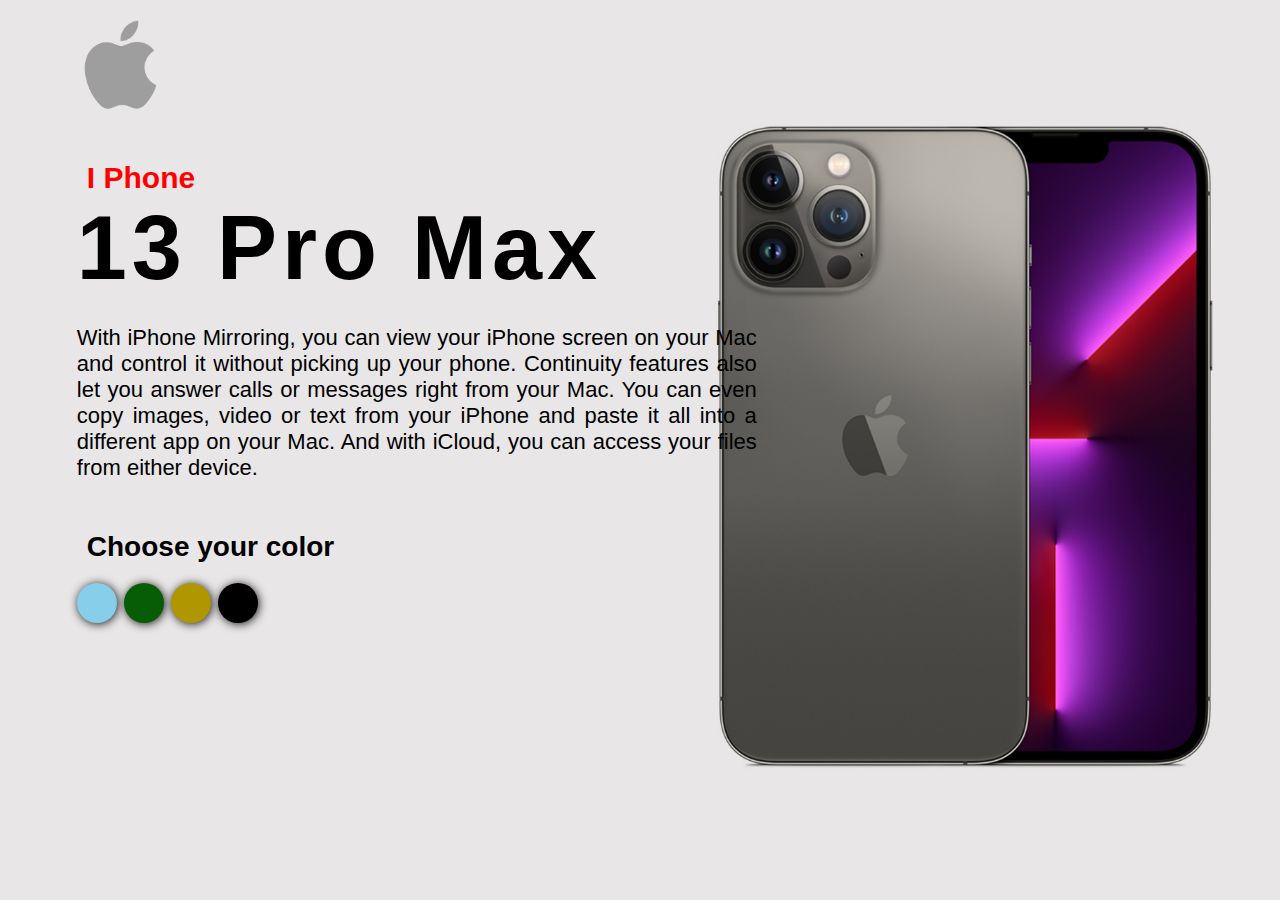
<file: templates/iphone.html>
<html>
    <head>
    <title>Chance Background</title>
    <link href="/static/css/iphone.css" rel="stylesheet" type="text/css">
    <link href="https://cdnjs.cloudflare.com/ajax/libs/font-awesome/6.7.0/css/all.min.css" rel="stylesheet" type="text/css">
    
    </head>
    <body>
          
          <div class="main" id="phone">
              <nav>
                <div class="logo">
                    <img src="/static/images/ip.png">
                
                  </div>
              </nav>
              <div class="contant">
                  <h1>I Phone</h1>
                  <h2>13 Pro Max</h2>
                  <p>With iPhone Mirroring, you can view your iPhone screen on your Mac and control it without picking up your phone.
                     Continuity features also let you answer calls or messages right from your Mac. 
                     You can even copy images, video or text from your iPhone and paste it all into a different app on your Mac.
                     And with iCloud, you can access your files from either device.
                    </p>

                    <div class="choes">
                         <h1>Choose your color</h1>

                    </div>
                    <div class="select">

                      <div id="Blue"></div>
                      <div id="Green"></div>
                      <div id="Gold"></div>
                      <div id="Black"></div>

                    </div>
              </div>
          </div>
                
    
  
    <script>
    
      let Bluebtn = document.getElementById("Blue")
      let Greenbtn = document.getElementById("Green")
      let Goldbtn = document.getElementById("Gold")
      let Blackbtn = document.getElementById("Black")
      let phone = document.getElementById("phone")
    
  
  
  
  
  
  Bluebtn.onclick=function(){
    phone.style.backgroundImage="url('/static/images/Blue.jpg')";
    }
  
  Greenbtn.onclick=function(){
    phone.style.backgroundImage="url('/static/images/Green.jpg')";
  
    }
  
    Goldbtn.onclick=function(){
      phone.style.backgroundImage="url('/static/images/Gold.jpg')";
    }
  
    Blackbtn.onclick=function(){
      phone.style.backgroundImage="url('/static/images/Black.jpg')";
  }
</script>
  
</body>
</html>
</file>
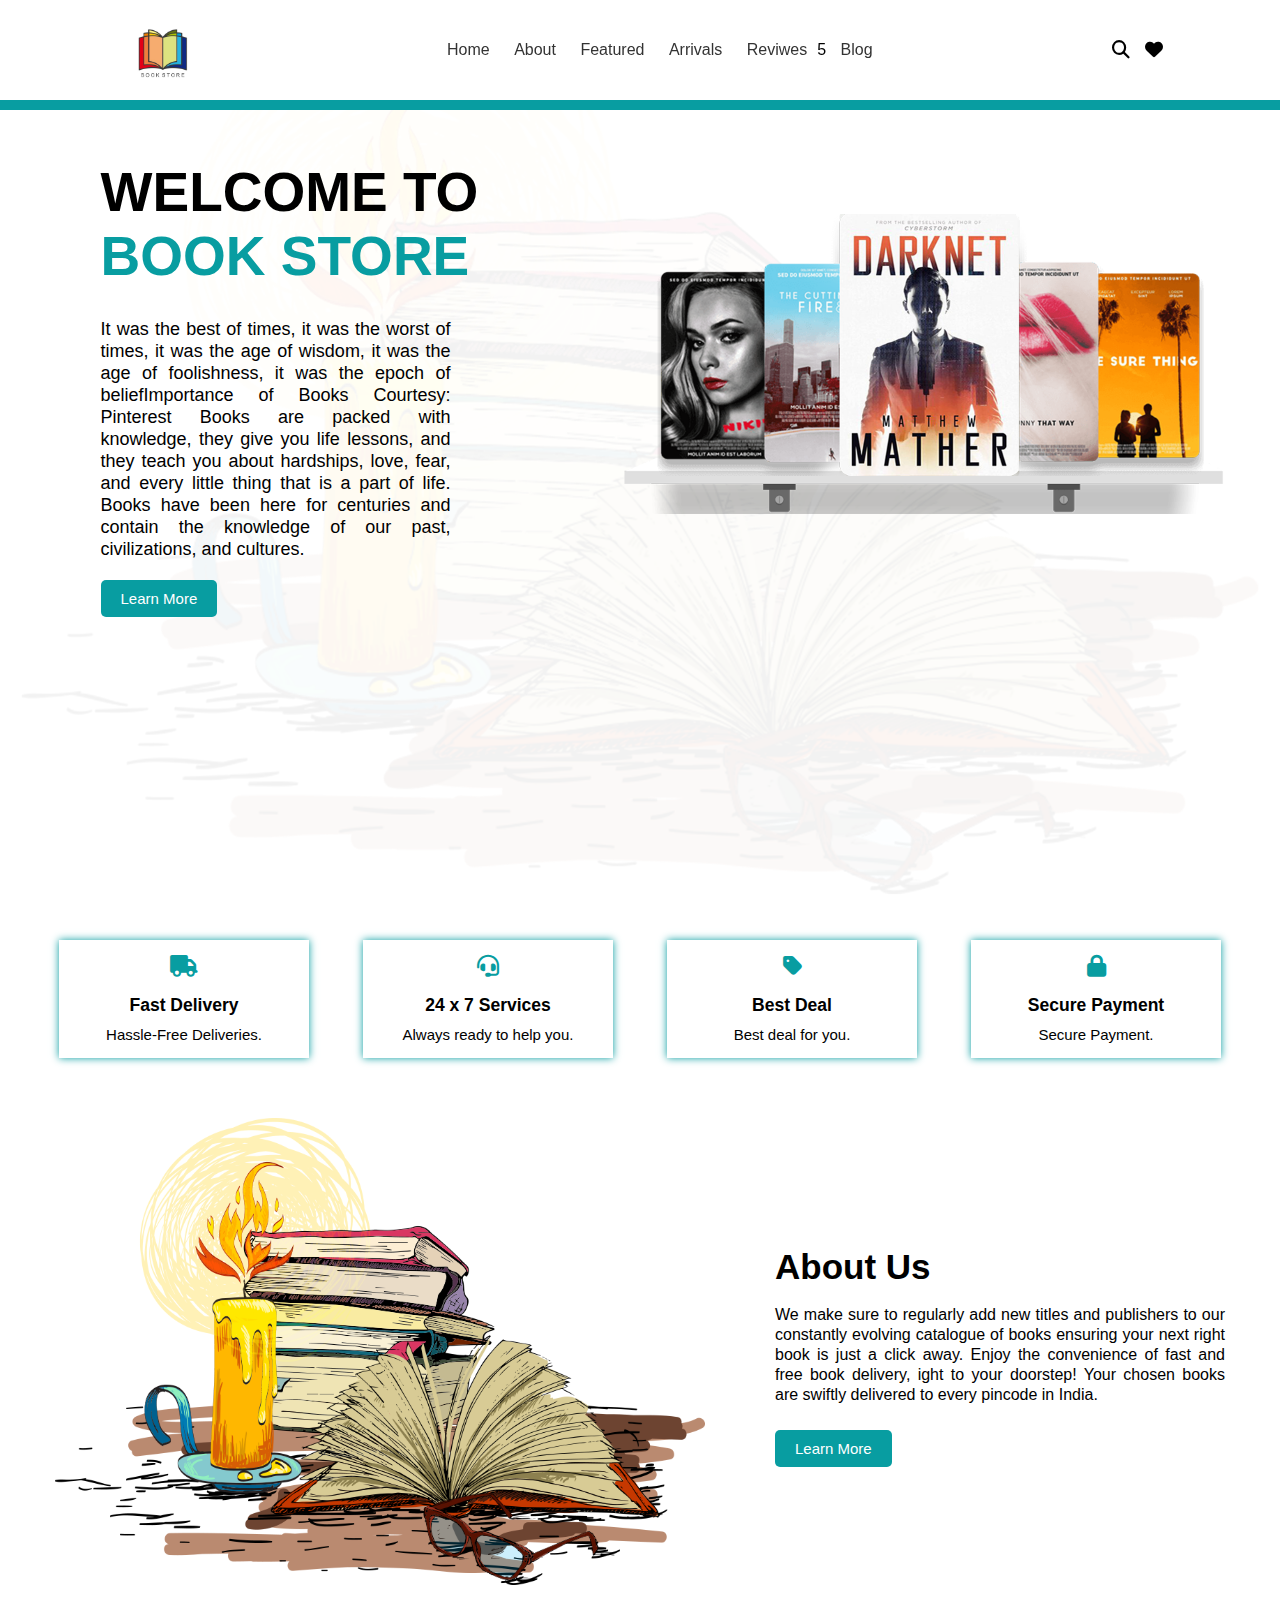
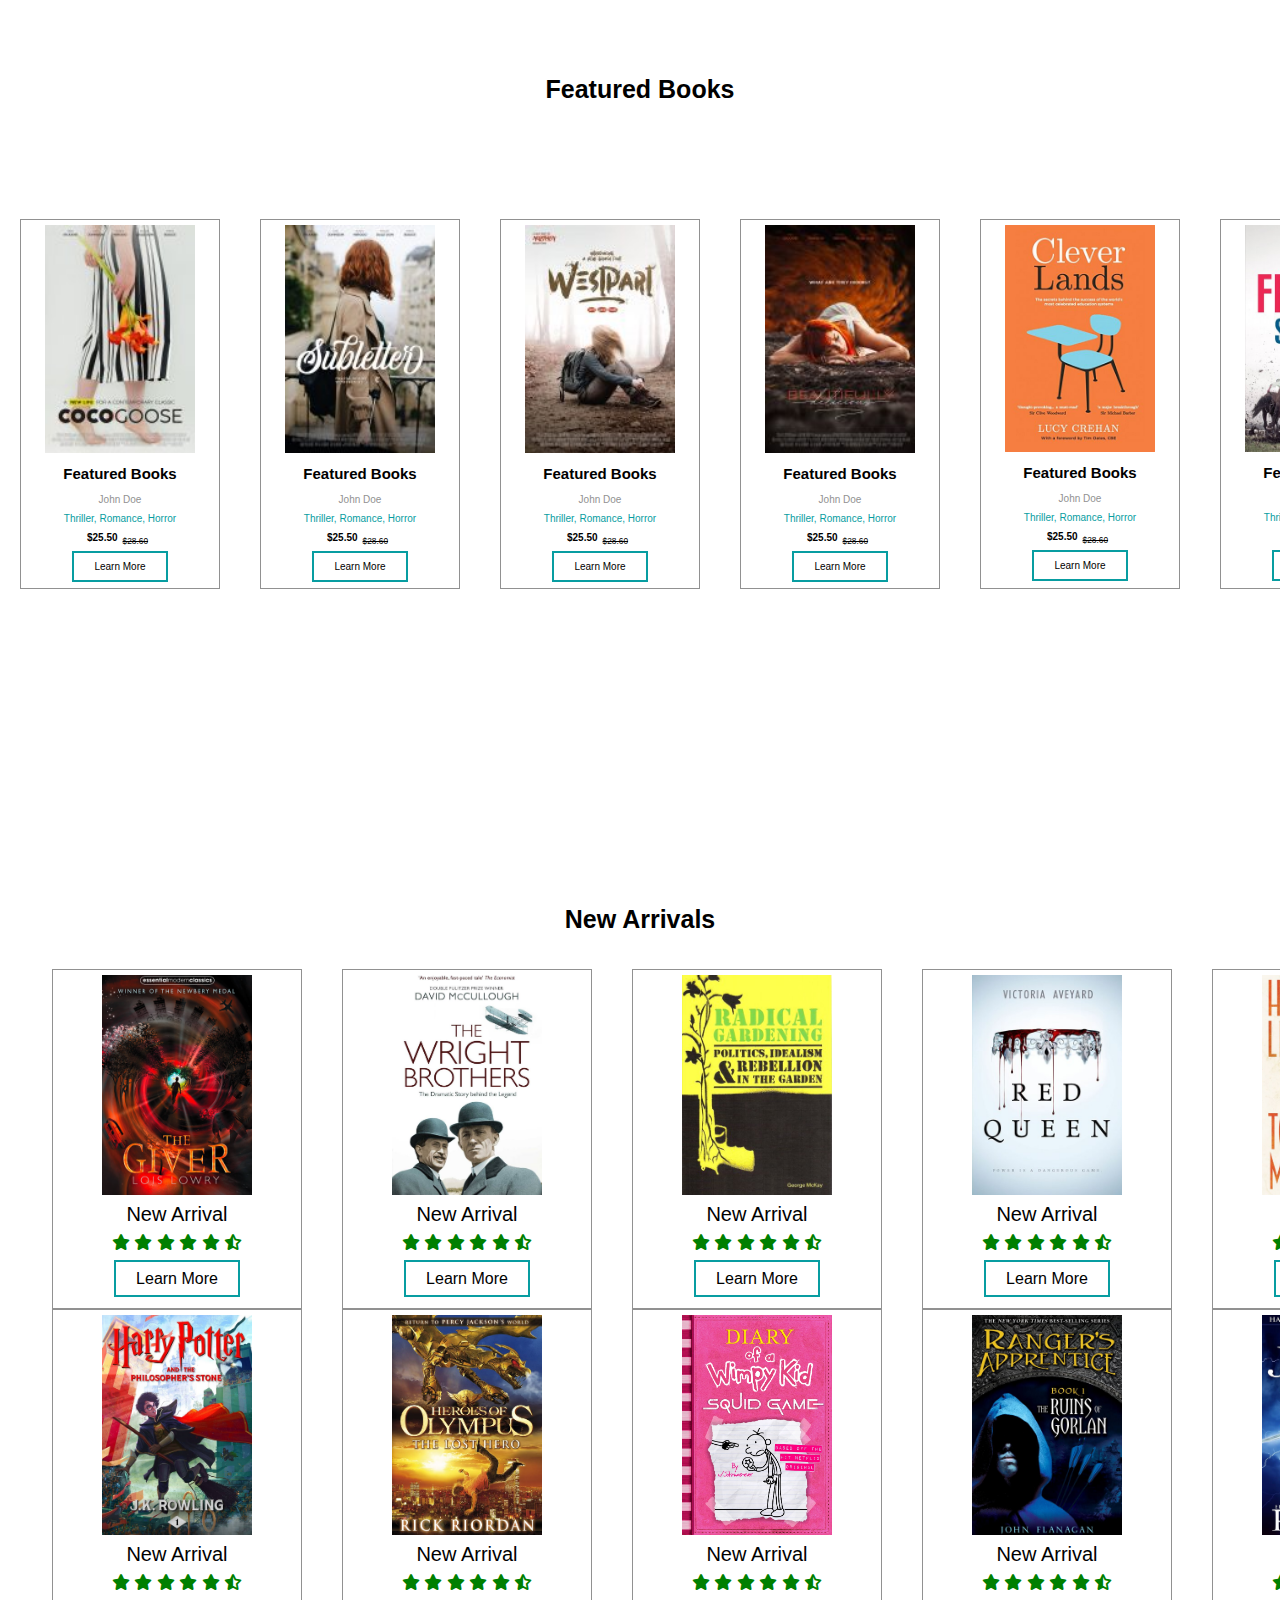
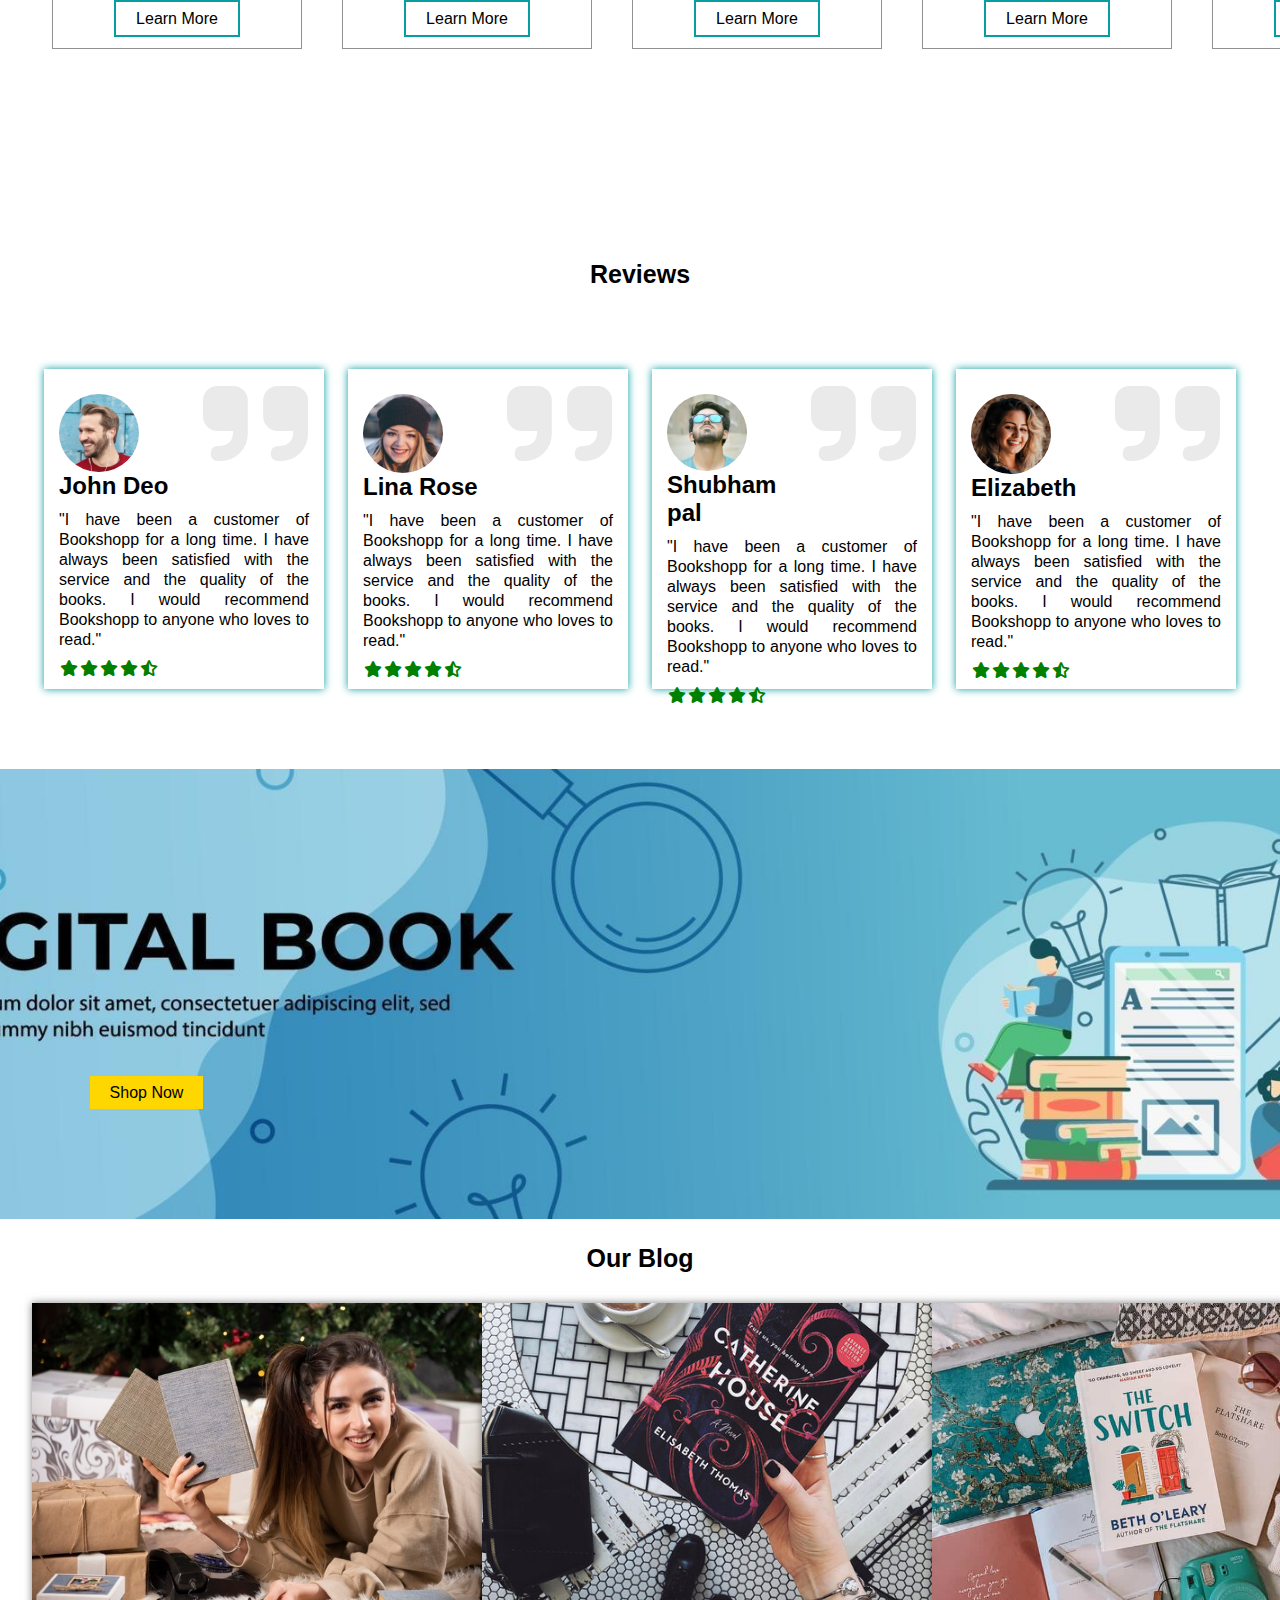
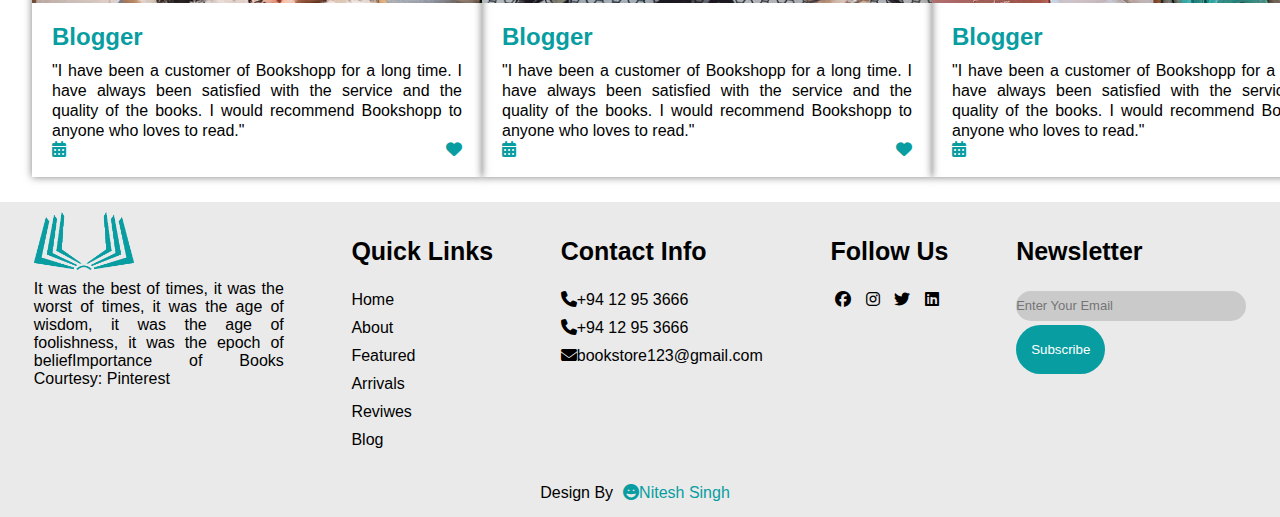
<file: templates/mybook.html>
<html>
    <head>
    <title>Bookshopp</title>
    <link href="/static/css/mystore.css" rel="stylesheet" type="text/css">
    <link href="https://cdnjs.cloudflare.com/ajax/libs/font-awesome/6.7.0/css/all.min.css" rel="stylesheet" type="text/css">
    </head>
    <body>

        <section>

            <nav> 

                <div class="logo">
                     <img src="/static/images/logo.jpg">
                </div>

                <ul>
                    
                    <li><a href="#Home">Home</a></li>
                    <li><a href="#About">About</a></li>
                    <li><a href="#Featured">Featured</a></li>
                    <li><a href="#Arrivals">Arrivals</a></li>
                    <li><a href="#Reviwes">Reviwes</a></li>5
                    <li><a href="#Blog">Blog</a></li>
                </ul>

                <div class="social_icon">
                    <i class="fa-solid fa-magnifying-glass"></i>
                    <i class="fa-solid fa-heart"></i>
                </div>

            </nav>

            <div class="main">

                <div class="main_tag">
                    <h1>WELCOME TO<br><span>BOOK STORE</span></h1>

                    <p>It was the best of times, it was the worst of times, it was the age of wisdom, it was the age of 
                      foolishness, it was the epoch of beliefImportance of Books
                      Courtesy: Pinterest
                      Books are packed with knowledge, they give you life lessons, and they teach you about hardships, love,
                      fear, and every little thing that is a part of life.
                      Books have been here for centuries and contain the knowledge of our past, civilizations, and cultures.

                    </p>
                    <a href="#" class="main_btn" font-size="">Learn More</a>
                </div>

                <div class="main_img">
                    <img src="/static/images/table.png" height="200px" width="400px">
                </div>
                


            </section>    

         
             <!--services-->
        <div class="services">

            <div class="services_box">

                <div class="services_card">

                    <i class="fa-solid fa-truck"></i>
                    <h3> Fast Delivery</h3>
                    <p>  
                        Hassle-Free Deliveries. 
                        
                    </p>   
                </div>


                <div class="services_card">
                    <i class="fa-solid fa-headset"></i>
                   <h3> 24 x 7 Services</h3>
                   <p>  
                        Always ready to help you.
                    
                   </p>   
               </div> 

               <div class="services_card">

                    <i class="fa-solid fa-tag"></i>
                    <h3> Best Deal</h3>
                    <p>  
                        Best deal for you.
                        
                    </p>   
               </div> 
               <div class="services_card">

                    <i class="fa-solid fa-lock"></i>
                    <h3> Secure Payment </h3>
                    <p>  
                        Secure Payment.
                        
                    </p>   


        
               </div> 

            </div> 

        </div>






        <!--About-->

            <div class="about">
                <div class="about_img">
                    <img src="/static/images/about.png" >
            </div>
            
            <div class="about_tag">
                <h1>About Us</h1>
            <p>
                We make sure to regularly add new titles and
                publishers to our constantly evolving catalogue of books
                ensuring your next right book is just a click away.
                Enjoy the convenience of fast and free book delivery, 
                ight to your doorstep! Your chosen books are swiftly delivered to 
                every pincode in India.
            </p>
            <a href="#" class="about_btn">Learn More</a>
           </div>
        </div>





        <!--Books-->
        <div class="featured_book">
            
            <h1>Featured Books</h1>

            <div class="featured_book_box">

                <div class="featured_book_card">

                    <div class="featured_book_img" >
                        <img src="/static/images/book_1.jpg">

                    </div>
                    
                <div class="featured_book_tag">
                    <h2>Featured Books</h2>
                    <p class="writer">John Doe</p>
                    <div class="categories">Thriller, Romance, Horror</div>
                    <p class="book_price">$25.50<sub><del>$28.60</sub></del></p>
                    <a href="#" class="f_btn">Learn More</a>
                </div>

            </div>

            <div class="featured_book_card">

                <div class="featured_book_img" >
                    <img src="/static/images/book_2.jpg">

                </div>
                
            <div class="featured_book_tag">
                <h2>Featured Books</h2>
                <p class="writer">John Doe</p>
                <div class="categories">Thriller, Romance, Horror</div>
                <p class="book_price">$25.50<sub><del>$28.60</sub></del></p>
                <a href="#" class="f_btn">Learn More</a>
            </div>

        </div>


        <div class="featured_book_card">

            <div class="featured_book_img" >
                <img src="/static/images/book_3.jpg">

            </div>
            
        <div class="featured_book_tag">
            <h2>Featured Books</h2>
            <p class="writer">John Doe</p>
            <div class="categories">Thriller, Romance, Horror</div>
            <p class="book_price">$25.50<sub><del>$28.60</sub></del></p>
            <a href="#" class="f_btn">Learn More</a>
        </div>

     </div>


     <div class="featured_book_card">

        <div class="featured_book_img" >
            <img src="/static/images/book_4.jpg">

        </div>
        
    <div class="featured_book_tag">
        <h2>Featured Books</h2>
        <p class="writer">John Doe</p>
        <div class="categories">Thriller, Romance, Horror</div>
        <p class="book_price">$25.50<sub><del>$28.60</sub></del></p>
        <a href="#" class="f_btn">Learn More</a>
    </div>

</div>


<div class="featured_book_card">

    <div class="featured_book_img" >
        <img src="/static/images/book_5.jpg">

    </div>
    
<div class="featured_book_tag">
    <h2>Featured Books</h2>
    <p class="writer">John Doe</p>
    <div class="categories">Thriller, Romance, Horror</div>
    <p class="book_price">$25.50<sub><del>$28.60</sub></del></p>
    <a href="#" class="f_btn">Learn More</a>
</div>

</div>


<div class="featured_book_card">

    <div class="featured_book_img" >
        <img src="/static/images/book_6.jpg">

    </div>
    
<div class="featured_book_tag">
    <h2>Featured Books</h2>
    <p class="writer">John Doe</p>
    <div class="categories">Thriller, Romance, Horror</div>
    <p class="book_price">$25.50<sub><del>$28.60</sub></del></p>
    <a href="#" class="f_btn">Learn More</a>
</div>

</div>

<div class="featured_book_card">

    <div class="featured_book_img" >
        <img src="/static/images/book_9.jpg">

    </div>
    
<div class="featured_book_tag">
    <h2>Featured Books</h2>
    <p class="writer">John Doe</p>
    <div class="categories">Thriller, Romance, Horror</div>
    <p class="book_price">$25.50<sub><del>$28.60</sub></del></p>
    <a href="#" class="f_btn">Learn More</a>
</div>

</div>


</div>
</div>

<!--Arrivals-->
<div class="arrivals">
     <h1>New Arrivals</h1>

     <div class="arrivals_box">

        <div class="arrivals_card">
            
            <div class="arrivals_image">
                <img src="/static/images/arrival_1.jpg">

            </div>
            <div class="arrivals_tag">
                <p>New Arrival</p>
                <div class="arrivals_icon">
                    <i class="fa-solid fa-star"></i>
                    <i class="fa-solid fa-star"></i>
                    <i class="fa-solid fa-star"></i>
                    <i class="fa-solid fa-star"></i>
                    <i class="fa-solid fa-star"></i>
                    <i class="fa-solid fa-star-half-stroke"></i>
                </div>
                <a href="#" class="arrivals_btn">Learn More</a>


            </div>

        </div>

        <div class="arrivals_card">
            
            <div class="arrivals_image">
                <img src="/static/images/arrival_2.jpg">

            </div>
            <div class="arrivals_tag">
                <p>New Arrival</p>
                <div class="arrivals_icon">
                    <i class="fa-solid fa-star"></i>
                    <i class="fa-solid fa-star"></i>
                    <i class="fa-solid fa-star"></i>
                    <i class="fa-solid fa-star"></i>
                    <i class="fa-solid fa-star"></i>
                    <i class="fa-solid fa-star-half-stroke"></i>
                </div>
                <a href="#" class="arrivals_btn">Learn More</a>


            </div>

        </div>

        <div class="arrivals_card">
            
            <div class="arrivals_image">
                <img src="/static/images/arrival_3.jpg">

            </div>
            <div class="arrivals_tag">
                <p>New Arrival</p>
                <div class="arrivals_icon">
                    <i class="fa-solid fa-star"></i>
                    <i class="fa-solid fa-star"></i>
                    <i class="fa-solid fa-star"></i>
                    <i class="fa-solid fa-star"></i>
                    <i class="fa-solid fa-star"></i>
                    <i class="fa-solid fa-star-half-stroke"></i>
                </div>
                <a href="#" class="arrivals_btn">Learn More</a>


            </div>

        </div>

        <div class="arrivals_card">
            
            <div class="arrivals_image">
                <img src="/static/images/arrival_4.jpg">

            </div>
            <div class="arrivals_tag">
                <p>New Arrival</p>
                <div class="arrivals_icon">
                    <i class="fa-solid fa-star"></i>
                    <i class="fa-solid fa-star"></i>
                    <i class="fa-solid fa-star"></i>
                    <i class="fa-solid fa-star"></i>
                    <i class="fa-solid fa-star"></i>
                    <i class="fa-solid fa-star-half-stroke"></i>
                </div>
                <a href="#" class="arrivals_btn">Learn More</a>


            </div>

        </div>

        <div class="arrivals_card">
            
            <div class="arrivals_image">
                <img src="/static/images/arrival_5.jpg">

            </div>
            <div class="arrivals_tag">
                <p>New Arrival</p>
                <div class="arrivals_icon">
                    <i class="fa-solid fa-star"></i>
                    <i class="fa-solid fa-star"></i>
                    <i class="fa-solid fa-star"></i>
                    <i class="fa-solid fa-star"></i>
                    <i class="fa-solid fa-star"></i>
                    <i class="fa-solid fa-star-half-stroke"></i>
                </div>
                <a href="#" class="arrivals_btn">Learn More</a>
            


            </div>

        </div>
        <div class="arrivals_card">
            
            <div class="arrivals_image">
                <img src="/static/images/arrival_6.jpg">

            </div>
            <div class="arrivals_tag">
                <p>New Arrival</p>
                <div class="arrivals_icon">
                    <i class="fa-solid fa-star"></i>
                    <i class="fa-solid fa-star"></i>
                    <i class="fa-solid fa-star"></i>
                    <i class="fa-solid fa-star"></i>
                    <i class="fa-solid fa-star"></i>
                    <i class="fa-solid fa-star-half-stroke"></i>
                </div>
                <a href="#" class="arrivals_btn">Learn More</a>
            


            </div>

        </div>
        <div class="arrivals_card">
            
            <div class="arrivals_image">
                <img src="/static/images/arrival_7.jpg">

            </div>
            <div class="arrivals_tag">
                <p>New Arrival</p>
                <div class="arrivals_icon">
                    <i class="fa-solid fa-star"></i>
                    <i class="fa-solid fa-star"></i>
                    <i class="fa-solid fa-star"></i>
                    <i class="fa-solid fa-star"></i>
                    <i class="fa-solid fa-star"></i>
                    <i class="fa-solid fa-star-half-stroke"></i>
                </div>
                <a href="#" class="arrivals_btn">Learn More</a>
            


            </div>

        </div>

        <div class="arrivals_card">
            
            <div class="arrivals_image">
                <img src="/static/images/arrival_8.webp">

            </div>
            <div class="arrivals_tag">
                <p>New Arrival</p>
                <div class="arrivals_icon">
                    <i class="fa-solid fa-star"></i>
                    <i class="fa-solid fa-star"></i>
                    <i class="fa-solid fa-star"></i>
                    <i class="fa-solid fa-star"></i>
                    <i class="fa-solid fa-star"></i>
                    <i class="fa-solid fa-star-half-stroke"></i>
                </div>
                <a href="#" class="arrivals_btn">Learn More</a>
            


            </div>

        </div>
        
        <div class="arrivals_card">
            
            <div class="arrivals_image">
                <img src="/static/images/arrival_9.jpg">

            </div>
            <div class="arrivals_tag">
                <p>New Arrival</p>
                <div class="arrivals_icon">
                    <i class="fa-solid fa-star"></i>
                    <i class="fa-solid fa-star"></i>
                    <i class="fa-solid fa-star"></i>
                    <i class="fa-solid fa-star"></i>
                    <i class="fa-solid fa-star"></i>
                    <i class="fa-solid fa-star-half-stroke"></i>
                </div>
                <a href="#" class="arrivals_btn">Learn More</a>
            


            </div>

        </div>

        <div class="arrivals_card">
            
            <div class="arrivals_image">
                <img src="/static/images/arrival_10.jpg">

            </div>
            <div class="arrivals_tag">
                <p>New Arrival</p>
                <div class="arrivals_icon">
                    <i class="fa-solid fa-star"></i>
                    <i class="fa-solid fa-star"></i>
                    <i class="fa-solid fa-star"></i>
                    <i class="fa-solid fa-star"></i>
                    <i class="fa-solid fa-star"></i>
                    <i class="fa-solid fa-star-half-stroke"></i>
                </div>
                <a href="#" class="arrivals_btn">Learn More</a>
            


            </div>

        </div>

        


        


        

            

     </div>


</div>




<!--Reviews-->

<div class='review'>
    <h1>Reviews</h1>
    
    <div class="review_box">

        <div class="review_card">
            <i class="fa-solid fa-quote-right"></i>
            <div class="card_top">
                <img src="/static/images/review_1.png">
            </div>
            <div class="card">
                <h2>John Deo</h2>
                <p>
                    "I have been a customer of Bookshopp for a long time. 
                    I have always been satisfied with the service and the quality of the books.
                    I would recommend Bookshopp to anyone who loves to read."
                </p>
                <div class="review_icon">
                    <i class="fa-solid fa-star"></i>
                    <i class="fa-solid fa-star"></i>
                    <i class="fa-solid fa-star"></i>
                    <i class="fa-solid fa-star"></i>
                    <i class="fa-solid fa-star-half-stroke"></i>

                </div>

            </div>

            </div>

            <div class="review_card">
                <i class="fa-solid fa-quote-right"></i>
                <div class="card_top">
                    <img src="/static/images/review_2.png">
                </div>
                <div class="card">
                    <h2>Lina Rose</h2>
                    <p>
                        "I have been a customer of Bookshopp for a long time. 
                        I have always been satisfied with the service and the quality of the books.
                        I would recommend Bookshopp to anyone who loves to read."
                    </p>
                    <div class="review_icon">
                        <i class="fa-solid fa-star"></i>
                        <i class="fa-solid fa-star"></i>
                        <i class="fa-solid fa-star"></i>
                        <i class="fa-solid fa-star"></i>
                        <i class="fa-solid fa-star-half-stroke"></i>
    
                    </div>
    
                </div>
    
                </div>
                <div class="review_card">
                    <i class="fa-solid fa-quote-right"></i>
                    <div class="card_top">
                        <img src="/static/images/review_3.png">
                    </div>
                    <div class="card">
                        <h2>Shubham pal</h2>
                        <p>
                            "I have been a customer of Bookshopp for a long time. 
                            I have always been satisfied with the service and the quality of the books.
                            I would recommend Bookshopp to anyone who loves to read."
                        </p>
                        <div class="review_icon">
                            <i class="fa-solid fa-star"></i>
                            <i class="fa-solid fa-star"></i>
                            <i class="fa-solid fa-star"></i>
                            <i class="fa-solid fa-star"></i>
                            <i class="fa-solid fa-star-half-stroke"></i>
        
                        </div>
        
                    </div>
        
                    </div>
                    <div class="review_card">
                        <i class="fa-solid fa-quote-right"></i>
                        <div class="card_top">
                            <img src="/static/images/review_4.png">
                        </div>
                        <div class="card">
                            <h2>Elizabeth</h2>
                            <p>
                                "I have been a customer of Bookshopp for a long time. 
                                I have always been satisfied with the service and the quality of the books.
                                I would recommend Bookshopp to anyone who loves to read."
                            </p>
                            <div class="review_icon">
                                <i class="fa-solid fa-star"></i>
                                <i class="fa-solid fa-star"></i>
                                <i class="fa-solid fa-star"></i>
                                <i class="fa-solid fa-star"></i>
                                <i class="fa-solid fa-star-half-stroke"></i>
            
                            </div>
            
                        </div>
            
                        </div>

        </div>

    </div>


</div>






<!--Banner-->

<div class="banner">
    <a href="#" class="banner_btn">Shop Now</a>

</div>

<!--Blog-->

<div class="blog">
    <h1>Our Blog</h1>
    <div class='blog_box'>
         
          <div class="blog_card">
            <div class="blog_img">
                <img src="/static/images/blog_1.jpg">
            </div>
            <div class="blog_tag">
                <h2>Blogger</h2>
                <p>
                    "I have been a customer of Bookshopp for a long time. 
                    I have always been satisfied with the service and the quality of the books.
                    I would recommend Bookshopp to anyone who loves to read."
                </p>
            
                <div class="blog_icon">
                    <i class="fa-solid fa-calendar-days"></i>
                    <i class="fa-solid fa-heart"></i>
                </div>

            </div>
            
            </div>
            <div class="blog_card">
                <div class="blog_img">
                    <img src="/static/images/blog_2.jpg">
                </div>
                <div class="blog_tag">
                    <h2>Blogger</h2>
                    <p>
                        "I have been a customer of Bookshopp for a long time. 
                        I have always been satisfied with the service and the quality of the books.
                        I would recommend Bookshopp to anyone who loves to read."
                    </p>
                
                    <div class="blog_icon">
                        <i class="fa-solid fa-calendar-days"></i>
                        <i class="fa-solid fa-heart"></i>
                    </div>
    
                </div>
                
                </div>
                <div class="blog_card">
                    <div class="blog_img">
                        <img src="/static/images/blog_3.jpg">
                    </div>
                    <div class="blog_tag">
                        <h2>Blogger</h2>
                        <p>
                            "I have been a customer of Bookshopp for a long time. 
                            I have always been satisfied with the service and the quality of the books.
                            I would recommend Bookshopp to anyone who loves to read."
                        </p>
                    
                        <div class="blog_icon">
                            <i class="fa-solid fa-calendar-days"></i>
                            <i class="fa-solid fa-heart"></i>
                        </div>
        
                    </div>
                    
                    </div>
            
            

    </div>


</div>


<!--Footer-->
<footer>
    <div class="footer_main">

        <div class="tag">
            <img src="/static/images/logo.png">
            <p>
                It was the best of times, it was the worst of times, it was the age of wisdom, it was the age of 
                foolishness, it was the epoch of beliefImportance of Books
                Courtesy: Pinterest
                
            </p>

        </div>
        <div class="tag">
            <h1>Quick Links</h1>
            <a href="#">Home</a>
            <a href="#">About</a>
            <a href="#">Featured</a>
            <a href="#">Arrivals</a>
            <a href="#">Reviwes</a>
            <a href="#">Blog</a>
            

        </div>
             
        <div class="tag">
            <h1>Contact Info</h1>
            <a href="#"><i class="fa-solid fa-phone"></i>+94 12 95 3666</a>
            <a href="#"><i class="fa-solid fa-phone"></i>+94 12 95 3666</a>
            <a href="#"><i class="fa-solid fa-envelope"></i>bookstore123@gmail.com</a>
            
        </div>
        <div class="tag">
            <h1>Follow Us</h1>
            <div class="social_link">
                <i class="fa-brands fa-facebook"></i>
                <i class="fa-brands fa-instagram"></i>
                <i class="fa-brands fa-twitter"></i>
                <i class="fa-brands fa-linkedin"></i>

            </div>
        </div>

        <div class="tag">
            <h1>Newsletter</h1>
            <div class="search_bar">
                <input type="text" placeholder="Enter Your Email">
                <button type="submit">Subscribe</button>
               
            </div>
        </div>
    </div>
     
    <p class="end">Design By<span><i class="fa-solid fa-face-grin"></i>Nitesh Singh<span></p>


</footer>
</body>
</html>
</file>
<file: static/css/iphone.css>
*{
    margin: 0;
    padding: 0;
    font-family: sans-serif;
}

.main{
    width: 100%;
    height: 100vh;
    background-image: url(/static/images/Black.jpg);
    background-size: cover;
    background-position: center;
    background-repeat: no-repeat;
    transition: 0.3s;
}   

.logo img{
    width: 90px;
    margin-top: 20px;
    margin-left: 6%;

}

.contant{
    margin-left: 6%;
    margin-top: 4%;
}

.contant h1{
    color: red;
    font-size: 30px;
    margin-left: 10px;
   
}

.contant h2{
   font-size: 90px;
   letter-spacing: 5px;
   margin-top: 2px;
}

.contant p{
   max-width: 680px;
   text-align: justify;
   font-size: 22px;
   margin-top: 25px;
}

.choes h1{
    color: black;
    font-size: 28px;
    margin-top: 50px;
    margin-bottom: 20px;
    margin-right: 4%;
}



.select{
    display: flex;
}
.select div{
    width: 40px;
    height: 40px;
    border-radius: 50%;
    margin-right: 7px;
    box-shadow: 1px 1px 10px rgba(0, 0, 0, 0.9);
    cursor: pointer;
    transition: 0.3s;
}

.select div:hover{
    margin-top: 5px;
}




.select #Blue{
    background: skyblue;
}

.select #Green{
   background: rgb(6, 93, 6);
}

.select  #Gold{
    background: rgb(176, 150, 0);
}

.select  #Black{
    background: black;
}
</file>
<file: static/css/mystore.css>
*{
    
    margin: 0;
    padding: 0;
    box-sizing: border-box;
    font-family: sans-serif;

}

section{
    width: 100%;
    height: 100vh;
    background-image:url(/static/images/bg.png);
    background-size: cover;
    background-position: center;
}


section nav{
    width: 100%;
    display:flex;
    align-items: center;
    justify-content: space-around;
    box-shadow: 0 010px #089da1;
    background: #fff;
    position: fixed;
    left: 0;
    z-index: 100;
}

section nav .logo img{
    width: 100px;
    cursor: pointer;
    margin: 8px 0;

}
 section nav ul{
    list-style: none;
 }

 section nav li{
    display: inline-block;
    margin: 0 10px;
 }

 section nav  li a{
    text-decoration: none;
    color: #333;
    
 }

 section nav  li a:hover{
    color: #089da1;
 }

 section nav  .social_icon i{
    margin: 0 5px;
    font-size: 18px;

 }
 section nav  .social_icon i:hover{
    color: #089da1;
    cursor: pointer;
 }

 section .main{
    display: flex;
    align-items: center;
    justify-content: space-around;
    position: relative;
    top: 40px;
    font-size: 30px;
 }

 section .main h1{
    position: relative;
    font-size: 55px;
    top: 120px;
    left: 25px;
 }
 
section .main  h1 span{
    color: #089da1;
}

section .main p{
    width: 350px;
    text-align: justify;
    line-height:22px ;
    position: relative;
    top: 150px;
    left: 25px;
    font-size: 18px;
   

}

section .main .main_tag .main_btn{
    background: #089da1;
    padding: 10px 20px;
    top: 180px;
    position: relative;
    left: 25px;
    color: #fff;
    text-decoration: none;
    border-radius: 5px;
    font-size: 15px;
}
section .main .main_img img{
    height: 300px;
    width: 600px;
    position: relative;
    top: 130px;
    left: 20px;
}

/*services*/

.services{
    width: 100%;
    height: auto;
    margin: 40px 0;

}

.services .services_box{
   
    width: 95%;
    margin: 0 auto;
    font-size: 15px;
    display: flex;
    align-items: center;
    justify-content: space-around;
    

}

.services .services_box .services_card{
    text-align: center;
    width: 250px;
    height: auto;
    box-shadow: 0 0 8px #089da1;
    padding: 15px 10px;
}

.services .services_box .services_card i{
    color: #089da1;
    font-size: 22px;
    margin-bottom: 18px;
    cursor: pointer;
}
.services .services_box .services_card h3{
    margin-bottom: 10px;
}


/*about*/
.about{
    width: 100%;
    height: auto;
    padding: 20px;
    display: flex;
    align-items: center;
    justify-content: space-around;

}
.about .about_img img{
  width: 650px;
}

.about .about_tag h1{
    font-size: 35px;
    position: relative;
    bottom: 18px;
}

.about .about_tag p{
    color: black;
    line-height: 15px;
    width: 450px;
    line-height: 20px;
    text-align: justify;
    margin-bottom: 15px;
    font-size: 16px;


   
}

.about .about_tag .about_btn{
    background: #089da1;
    padding: 10px 20px;
    color: #fff;
    text-decoration: none;
    border-radius: 5px;
    top: 20px;
    position: relative;
    font-size: 15px;
}

/*books*/

.featured_book{
    width:100% ;
    height: 100vh;
    padding: 70px 0;
    font-size: 10px;
}

.featured_book h1{
    display: flex;
    align-items: center;
    justify-content: center;
    margin-bottom: 30px;
    font-size: 25px;
}
.featured_book .featured_book_box{
    width: 100%;
    height: 60vh;
    margin: 0 auto;
    display: grid;
    grid-template-columns: 1fr 1fr 1fr 1fr 1fr 1fr 1fr ;
    overflow: hidden;
    overflow-x: scroll;
}

.featured_book .featured_book_box .featured_book_card{
    width: 200px;
    height: 370px;
    text-align: center;
    padding: 5px;
    border: 1px solid #919191;
    margin: auto 20px;
}

.featured_book .featured_book_box .featured_book_card:hover{
    box-shadow: 0 0 5px #089da1;
}
.featured_book .featured_book_box .featured_book_card .featured_book_img img{
    width: 150px;

}
.featured_book .featured_book_box .featured_book_card .featured_book_tag h2{
    margin: 12px;

}
.featured_book .featured_book_box .featured_book_card .featured_book_tag .writer{
    color: #919191;
}

.featured_book .featured_book_box .featured_book_card .featured_book_tag .categories{
    color: #089da1;
    margin-top: 8px;
}
.featured_book .featured_book_box .featured_book_card .featured_book_tag .book_price{
    margin-top: 8px;
    font-weight: bold;
    margin-bottom: 15px;
}
.featured_book .featured_book_box .featured_book_card .featured_book_tag .book_price sub{
    font-weight: 100;
    padding: 0 5px;
}

.featured_book .featured_book_box .featured_book_card .featured_book_tag .f_btn{
    padding: 8px 20px;
    border: 2px solid #089da1;
    text-decoration: none;
    color: #000;
}

::-webkit-scrollbar{
    width: 10px;
    height: 5px;

}
    

::-webkit-scrollbar-track{

    box-shadow: inset 0 0 8px rgba(red, green, blue, alpha);


}
::-webkit-scrollbar-thumb{
    background: #089da1;
    border-radius: 10px;

}


/*arrivals*/


.arrivals{
    width: 100%;
    height: 100vh;
    margin-bottom: 35px;
}

.arrivals h1{
    font-size: 25px;
    text-align: center;
    margin-bottom: 35px;
}

.arrivals .arrivals_box{
    width: 95%;
    margin: 0 auto;
    display: grid;
    grid-template-columns: 1fr 1fr 1fr 1fr 1fr ;
    column-gap: 25px 0;
    
}

.arrivals .arrivals_box .arrivals_card{
    width: 250px;
    height: 340px;
    text-align: center;
    padding: 5px;
    border: 1px solid #919191;
    margin: auto 20px;


}

.arrivals .arrivals_box .arrivals_card:hover{
    box-shadow:  0 0 5px #089da1;
}

.arrivals .arrivals_box .arrivals_card .arrivals_image{
    width: 150px;
    height: 220px;
    margin: 0 auto;
    cursor: pointer;
    box-shadow: 0 0 8px rgba(red, green, blue, alpha);
    overflow: hidden;

}

.arrivals .arrivals_box .arrivals_card .arrivals_image img{
    width: 100%;
    height: 100%;
    object-fit: cover;
    object-position: center;
    transition: 0.3s;
}
.arrivals .arrivals_box .arrivals_card:hover .arrivals_image img{

    transform: scale(1.1);
}

.arrivals .arrivals_box .arrivals_card .arrivals_tag p{
    font-family: sans-serif;
    font-size: 20px;
    margin: 8px 0;
}

.arrivals .arrivals_box .arrivals_card .arrivals_tag .arrivals_icon{
    color:green;
    margin-bottom: 18px;
}

.arrivals .arrivals_box .arrivals_card .arrivals_tag .arrivals_btn{
    padding: 8px 20px;
    border: 2px solid #089da1;
    text-decoration: none;
    color: #000;
}

/*reviews*/

.review{
    width: 100%;
    height: auto;

}

.review h1{
    text-align: center;
    font-size: 25px;
    margin-top: 55px;
}
.review .review_box{
    width: 95%;
    height: 50vh;
    margin: 15px auto;
    display: flex;
   align-items: center;
   justify-content: center;
}

.review .review_box .review_card{
    width: 400px;
    height: 320px;
    box-shadow: 0 0 8px #089da1;
    padding: 15px;
    margin:  0 12px;
}

.review .review_box .review_card i{
    float: right;
    font-size: 120px;
    position: relative;
    bottom: 20px;
    color: #eaeaea;
}
.review .review_box .review_card .card_top img{
    width: 80px;
    border-radius: 50%;
    margin-top: 10px;
}

.review .review_box .review_card .card p{
    margin: 10px 0 10px 0;
    text-align: justify;
    line-height: 20px;
}

.review .review_box .review_card .card .review_icon i{
    font-size: 16px;
    float: left;
    margin-top: 20px;
    color:green;
    padding: 0 1px;
}

/*banner*/

.banner{
    width: 100%;
    height: 50vh;
    background-image: url(/static/images/banner.jpg);
    background-size: cover;
    background-position: center;
}
.banner .banner_btn{
    padding: 8px 20px;
    background: gold;
    text-decoration: none;
    color:black;
    position: relative;
    top: 70%;
    left: 7%;
}

/*Blog*/

.blog{
    width: 100%;
    height: auto;
    margin: 25px 0;
}

.blog h1{
    text-align: center;
    font-size: 25px;
    margin-bottom: 30px;
}

.blog .blog_box{
    width: 95%;
    margin: 0 auto;
    display: grid;
    grid-template-columns: 1fr 1fr 1fr;
}

.blog .blog_box .blog_card{
    margin: 0 auto;
    width: 450px;
    height: auto;
    box-shadow: 0 0 8px rgba(0,0,0,0.5); 
}

.blog .blog_box .blog_card .blog_img {
    width: 450px;
    height: 300px;
    overflow: hidden;
}

.blog .blog_box .blog_card .blog_img img{
    width: 100%;
    height: 100%;
    object-fit: cover;
    object-position: center;
}

.blog .blog_box .blog_card .blog_tag{
    padding: 20px;
}

.blog .blog_box .blog_card .blog_tag h2{
    color: #089da1;
}

.blog .blog_box .blog_card .blog_tag p{
 margin-top: 10px;
 text-align: justify;
 line-height: 20px;

}
.blog .blog_box .blog_card .blog_tag .blog_icon{
    display: flex;
    align-items: center;
    justify-content: space-between;
    color: #089da1;
    cursor: pointer;
}

/*footer*/

footer{
    width: 100%;
    background: #eaeaea;
}
footer .footer_main{
    width: 100%;
    display: flex;
    justify-content: space-around;
}

footer .footer_main .tag{
    margin: 10px 0;
}

footer .footer_main .tag img{
    width: 100px;
    margin-bottom: 10px;
}

footer .footer_main .tag p{
    width: 250px;
    line-height: 18px;
    text-align: justify;
}

footer .footer_main .tag h1{
    font-size: 25px;
    margin: 25px 0;
    color: #000;
}

footer .footer_main .tag a{
    display: block;
    color: black;
    text-decoration: none;
    margin: 10px 0;
}

footer .footer_main .tag .social_link i{

    margin: 0 5px;
}

footer .footer_main .tag .search_bar{
    width: 230px;
    height: 30px;
    background: rgba(202,202,202);
    border-radius: 25px;
}
    
footer .footer_main .tag .search_bar input{
    width: 200px;
   padding: 2px 0;
   position: relative;
   top: 17%;
   border: none;
    outline: none;
    font-size: 13px;
    background: none;
}

footer .footer_main .tag .search_bar button{
    padding: 17px 15px;
    background: #089da1;
    border: none;
    margin-top: 15px;
    border-radius: 25px;
    color: #fff;
    cursor: pointer;
}
 footer .end{
    display: flex;
    align-items: center;
    justify-content: center;
    padding: 15px;
    color: #000;
 }

 footer .end span{
    color: #089da1;
    margin-left: 10px;
 }
</file>
